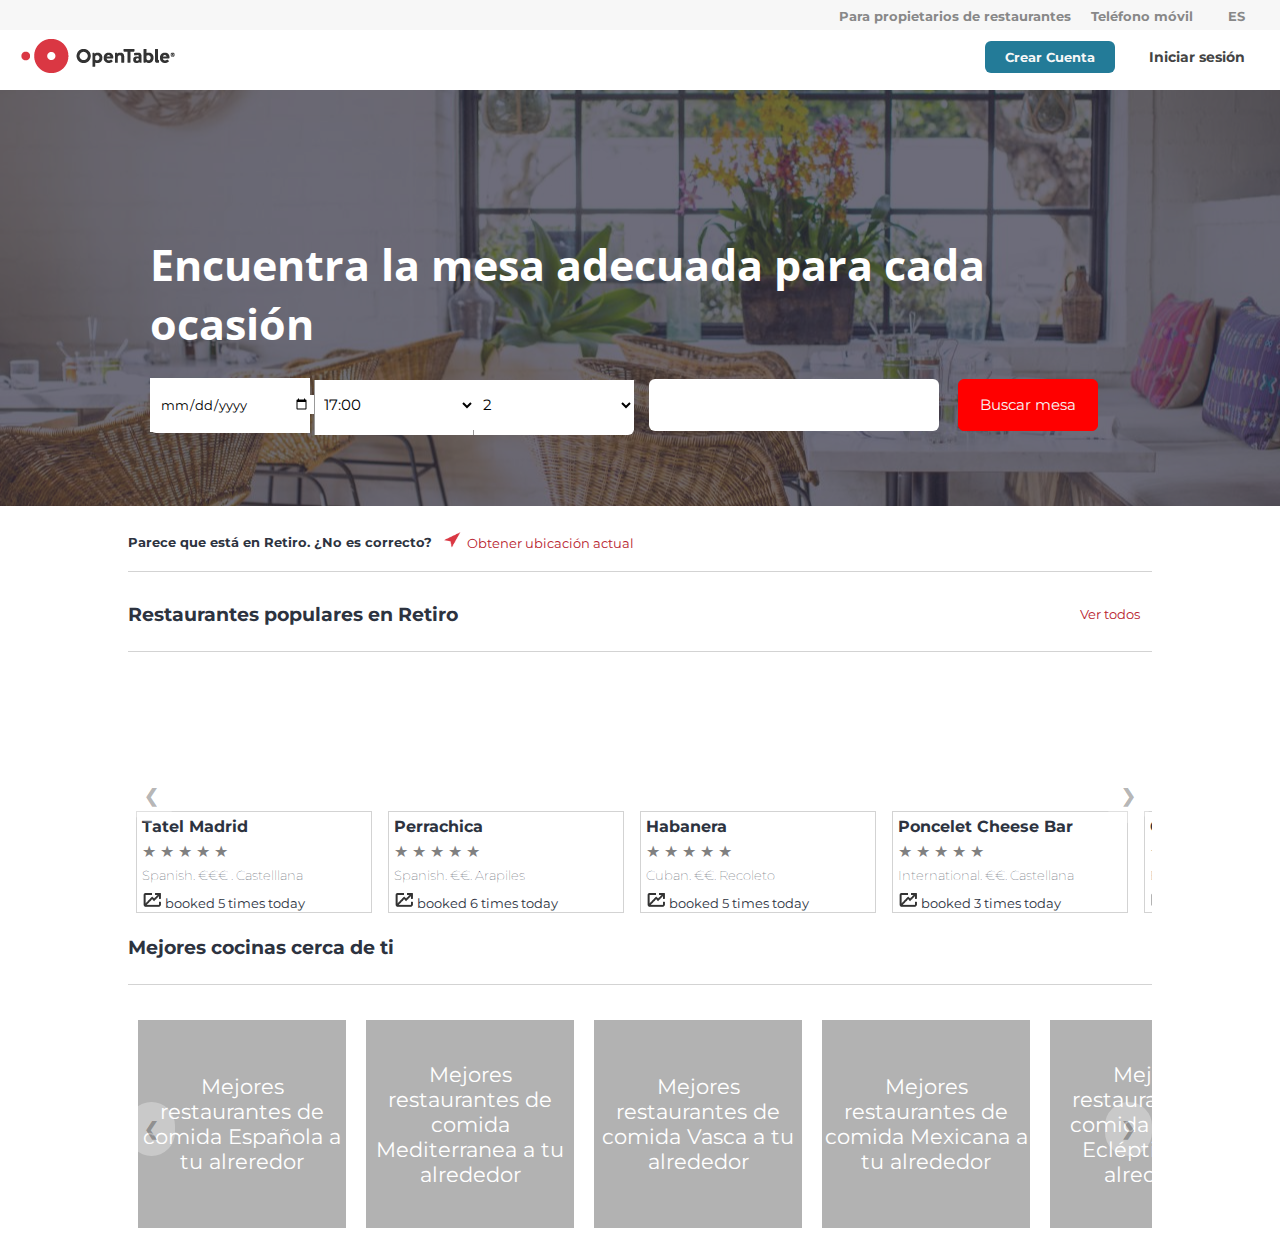
<file: header.html>
<!DOCTYPE html>
<html>
<head>
    <link rel="icon" href="public/img/favicon.png">
    <link rel="stylesheet" href="stylesaquiles.css">
    <link rel="stylesheet" href="styles-header.css" type="text/css">
    <link href="https://fonts.googleapis.com/css?family=Archivo+Narrow|Open+Sans" rel="stylesheet">
<meta http-equiv="Content-Type" content="text/html; charset=UTF-8" />
<title>Open Table</title>
<meta name="description" content="ejercicio1"/>
</head>

<body>

    <header>
        <nav id="nav_top">
            <ul>
                <li><a href="">Para propietarios de restaurantes</a></li>
                <li><a href="">Teléfono móvil</a>
                    
                    <ul class="dropdown">
                        <li><a href="">App para Ios</a></li>
                        <li><a href="">App para Android</a></li>
                    </ul>
                   
                </li>
                <li><a href="" id="pais">ES</a>
                    <ul class="dropdown selector_pais">
                        <li><a href="">Deustch</a></li>
                        <li><a href="">English</a></li>
                        <li><a href="">Español</a></li>
                        <li><a href="">Français</a></li>
                        <li><a href="">Italiano</a></li>

                    </ul>
                
                </li>


            </ul> 
        </nav>

        <section id="top_bar">
            <div id="logo">
                <a href="#"></a>

            </div>

            <div id="botones_cuentas">
                <nav id="botones_top">
                    <ul>
                        <li><a href="" class="boton_top">Crear Cuenta</a></li>
                        <li><a href="" class="no_boton">Iniciar sesión</a></li>
                    </ul>
                </nav>

            </div>

        </section>
    </header>

    <main>
        <section id="contenedor_portada" class="portada_img1">
            <div id="portada">

                <div id="contenido_portada">
                <h1>Encuentra la mesa adecuada para cada ocasión</h1>
                <div id="seccion_form">
                    <form action="encuentra_mesa.php" id="encuentra_mesa" method="POST"> 
                        <div id="contenedor_selectores">
                           
                            <div id="home_selector_fecha">
                            <input type="date" id="fecha_reserva" name="fecha_reserva" required placeholder="dd/mm/aaaa">
                            
                            </div>

                            <div id="home_selector_hora">
                            <select id="hora" name="hora" placeholder="18:00">
                                    <option value="17:00">17:00</option>
                                    <option value="17:30">17:30</option>
                                    <option value="18:00">18:00</option>
                            </select>
                            </div>

                            <div id="home_selector_personas">
                            <select id="num_personas" name="num_personas" placeholder="2">
                                    <option value="1">1</option>
                                    <option value="2" selected>2</option>
                                    <option value="3">3</option>
                                    <option value="4">4</option>
                            </select>
                            </div>
                        </div>
                        
                        <div id="contenedor_buscador">
                            <input type="text" id="buscador" name="buscador" list="buscador_data">
                             <datalist id="buscador_data">
                            <option value="mad" label="Madrid"></option>
                            <option value="barc" label="Barcelona"></option>
                            <option value="roma" label="Roma"></option>
                            <option value="milan" label="Milán"></option>
                            </datalist>
                        </div>

                            <input type="submit" id="submit" value="Buscar mesa">
                    </form>

                </div>
                </div>

            </div>
        </section>
        <section class="sliders">
                <div class="margen__sliders">
                        <div class="titulo1">
                            <h1 class="titulo1__contenido">Parece que está en Retiro. ¿No es correcto?</h1>
                            <a href="" class="titulo1__enlace"><img class="titulo1__enlace__imagen" src="public/img/geolocalizacion.png" height="17" width="20"/>Obtener ubicación actual</a></div>
                        <div class="titulo">
                            <h1 class="titulo__contenido">Restaurantes populares en Retiro</h1>
                            <a href="" class="titulo__enlace">Ver todos</a></div>
                    <div class="slider1">
                        <div class="contenedor">
                            <div class="contenedor__items">
                                <div class="contenedor__imagen" style="background-image:url(https://resizer.otstatic.com/v2/photos/medium/24993071.jpg)">
                                </div>
                                <div class="contenedor___datos"><a href="#" class="contenedor___datos__enlace">
                                    <h1 class="contenedor__titulo">Tatel Madrid</h1>
                                    <span class="contenedor__rating">
                                    <input id="radio1" type="radio" name="estrellas" value="5"><!--
                                 --><label class="contenedor__estrella" for="radio1"> &#9733;</label><!--
                                 --><input id="radio2" type="radio" name="estrellas" value="5"><!--
                                 --><label class="contenedor__estrella" for="radio2"> &#9733;</label><!--
                                 --><input id="radio3" type="radio" name="estrellas" value="5"><!--
                                 --><label class="contenedor__estrella" for="radio3"> &#9733;</label><!--
                                 --><input id="radio4" type="radio" name="estrellas" value="5"><!--
                                 --><label class="contenedor__estrella" for="radio4"> &#9733;</label><!--
                                 --><input id="radio5" type="radio" name="estrellas" value="5"><!--
                                 --><label class="contenedor__estrella" for="radio5"> &#9733;</label></span>
                                    <h2 class="contenedor__subtitulo">Spanish. €€€ . Castelllana</h2>
                                    <span class="contenedor__contenido"><img src="public/img/icono.png" height="17" width="20"/> booked 5 times today</span>
                                </a></div>
                            </div>
                            <div class="contenedor__items">
                                <div class="contenedor__imagen" style="background-image:url(https://resizer.otstatic.com/v2/photos/medium/25829373.jpg)">
                                </div>
                                <div class="contenedor___datos"><a href="#" class="contenedor___datos__enlace">
                                    <h1 class="contenedor__titulo">Perrachica</h1>
                                    <span class="contenedor__rating">
                                    <input id="radio1" type="radio" name="estrellas" value="5"><!--
                                 --><label class="contenedor__estrella" for="radio1"> &#9733;</label><!--
                                 --><input id="radio2" type="radio" name="estrellas" value="5"><!--
                                 --><label class="contenedor__estrella" for="radio2"> &#9733;</label><!--
                                 --><input id="radio3" type="radio" name="estrellas" value="5"><!--
                                 --><label class="contenedor__estrella" for="radio3"> &#9733;</label><!--
                                 --><input id="radio4" type="radio" name="estrellas" value="5"><!--
                                 --><label class="contenedor__estrella" for="radio4"> &#9733;</label><!--
                                 --><input id="radio5" type="radio" name="estrellas" value="5"><!--
                                 --><label class="contenedor__estrella" for="radio5"> &#9733;</label></span>
                                    <h2 class="contenedor__subtitulo">Spanish. €€. Arapiles</h2>
                                    <span class="contenedor__contenido"><img src="public/img/icono.png" height="17" width="20"/> booked 6 times today</span>
                                </a></div>
                            </div>
                            <div class="contenedor__items">
                                <div class="contenedor__imagen" style="background-image:url(https://resizer.otstatic.com/v2/photos/medium/25830349.jpg)">
                                </div>
                                <div class="contenedor___datos"><a href="#" class="contenedor___datos__enlace">
                                    <h1 class="contenedor__titulo">Habanera</h1>
                                    <span class="contenedor__rating">
                                    <input id="radio1" type="radio" name="estrellas" value="5"><!--
                                 --><label class="contenedor__estrella" for="radio1"> &#9733;</label><!--
                                 --><input id="radio2" type="radio" name="estrellas" value="5"><!--
                                 --><label class="contenedor__estrella" for="radio2"> &#9733;</label><!--
                                 --><input id="radio3" type="radio" name="estrellas" value="5"><!--
                                 --><label class="contenedor__estrella" for="radio3"> &#9733;</label><!--
                                 --><input id="radio4" type="radio" name="estrellas" value="5"><!--
                                 --><label class="contenedor__estrella" for="radio4"> &#9733;</label><!--
                                 --><input id="radio5" type="radio" name="estrellas" value="5"><!--
                                 --><label class="contenedor__estrella" for="radio5"> &#9733;</label></span>
                                    <h2 class="contenedor__subtitulo">Cuban. €€. Recoleto</h2>
                                    <span class="contenedor__contenido"><img src="public/img/icono.png" height="17" width="20"/> booked 5 times today</span>
                                </a></div>
                            </div>
                            <div class="contenedor__items">
                                <div class="contenedor__imagen" style="background-image:url(https://resizer.otstatic.com/v2/photos/medium/25990632.jpg)">
                                </div>
                                <div class="contenedor___datos"><a href="#" class="contenedor___datos__enlace">
                                    <h1 class="contenedor__titulo">Poncelet Cheese Bar</h1>
                                    <span class="contenedor__rating">
                                    <input id="radio1" type="radio" name="estrellas" value="5"><!--
                                 --><label class="contenedor__estrella" for="radio1"> &#9733;</label><!--
                                 --><input id="radio2" type="radio" name="estrellas" value="5"><!--
                                 --><label class="contenedor__estrella" for="radio2"> &#9733;</label><!--
                                 --><input id="radio3" type="radio" name="estrellas" value="5"><!--
                                 --><label class="contenedor__estrella" for="radio3"> &#9733;</label><!--
                                 --><input id="radio4" type="radio" name="estrellas" value="5"><!--
                                 --><label class="contenedor__estrella" for="radio4"> &#9733;</label><!--
                                 --><input id="radio5" type="radio" name="estrellas" value="5"><!--
                                 --><label class="contenedor__estrella" for="radio5"> &#9733;</label></span>
                                    <h2 class="contenedor__subtitulo">International. €€. Castellana</h2>
                                    <span class="contenedor__contenido"><img src="public/img/icono.png" height="17" width="20"/> booked 3 times today</span>
                                </a></div>
                            </div>
                            <div class="contenedor__items">
                                <div class="contenedor__imagen" style="background-image:url(https://resizer.otstatic.com/v2/photos/medium/25266923.jpg)">
                                </div>
                                <div class="contenedor___datos"><a href="#" class="contenedor___datos__enlace">
                                    <h1 class="contenedor__titulo">Golfo de Bizkaia Madrid</h1>
                                    <span class="contenedor__rating">
                                    <input id="radio1" type="radio" name="estrellas" value="5"><!--
                                 --><label class="contenedor__estrella" for="radio1"> &#9733;</label><!--
                                 --><input id="radio2" type="radio" name="estrellas" value="5"><!--
                                 --><label class="contenedor__estrella" for="radio2"> &#9733;</label><!--
                                 --><input id="radio3" type="radio" name="estrellas" value="5"><!--
                                 --><label class="contenedor__estrella" for="radio3"> &#9733;</label><!--
                                 --><input id="radio4" type="radio" name="estrellas" value="5"><!--
                                 --><label class="contenedor__estrella" for="radio4"> &#9733;</label><!--
                                 --><input id="radio5" type="radio" name="estrellas" value="5"><!--
                                 --><label class="contenedor__estrella" for="radio5"> &#9733;</label></span>
                                    <h2 class="contenedor__subtitulo">Basque. €€. Goya</h2>
                                    <span class="contenedor__contenido"><img src="public/img/icono.png" height="17" width="20"/> booked 4 times today</span>
                                </a></div>
                            </div>
                            <div class="contenedor__items">
                                <div class="contenedor__imagen" style="background-image:url(https://resizer.otstatic.com/v2/photos/medium/25773511.jpg)">
                                </div>
                                <div class="contenedor___datos"><a href="#" class="contenedor___datos__enlace">
                                    <h1 class="contenedor__titulo">Brasserie Antoinette</h1>
                                    <span class="contenedor__rating">
                                    <input id="radio1" type="radio" name="estrellas" value="5"><!--
                                 --><label class="contenedor__estrella" for="radio1"> &#9733;</label><!--
                                 --><input id="radio2" type="radio" name="estrellas" value="5"><!--
                                 --><label class="contenedor__estrella" for="radio2"> &#9733;</label><!--
                                 --><input id="radio3" type="radio" name="estrellas" value="5"><!--
                                 --><label class="contenedor__estrella" for="radio3"> &#9733;</label><!--
                                 --><input id="radio4" type="radio" name="estrellas" value="5"><!--
                                 --><label class="contenedor__estrella" for="radio4"> &#9733;</label><!--
                                 --><input id="radio5" type="radio" name="estrellas" value="5"><!--
                                 --><label class="contenedor__estrella" for="radio5"> &#9733;</label></span>
                                    <h2 class="contenedor__subtitulo">Contemporary French. €€. Sol</h2>
                                    <span class="contenedor__contenido"><img src="public/img/icono.png" height="17" width="20"/> booked 2 times today</span>
                                </a></div>
                            </div>
                            <div class="contenedor__items">
                                <div class="contenedor__imagen" style="background-image:url(https://resizer.otstatic.com/v2/photos/medium/25271329.jpg)">
                                </div>
                                <div class="contenedor___datos"><a href="#" class="contenedor___datos__enlace">
                                    <h1 class="contenedor__titulo">Sagardi Castellana</h1>
                                    <span class="contenedor__rating">
                                    <input id="radio1" type="radio" name="estrellas" value="5"><!--
                                 --><label class="contenedor__estrella" for="radio1"> &#9733;</label><!--
                                 --><input id="radio2" type="radio" name="estrellas" value="5"><!--
                                 --><label class="contenedor__estrella" for="radio2"> &#9733;</label><!--
                                 --><input id="radio3" type="radio" name="estrellas" value="5"><!--
                                 --><label class="contenedor__estrella" for="radio3"> &#9733;</label><!--
                                 --><input id="radio4" type="radio" name="estrellas" value="5"><!--
                                 --><label class="contenedor__estrella" for="radio4"> &#9733;</label><!--
                                 --><input id="radio5" type="radio" name="estrellas" value="5"><!--
                                 --><label class="contenedor__estrella" for="radio5"> &#9733;</label></span>
                                    <h2 class="contenedor__subtitulo">Basque. €€E. Goya</h2>
                                    <span class="contenedor__contenido"><img src="public/img/icono.png" height="17" width="20"/> booked 9 times today</span>
                                </a></div>
                            </div>
                            <div class="contenedor__items">
                                <div class="contenedor__imagen" style="background-image:url(https://resizer.otstatic.com/v2/photos/medium/25865829.jpg)">
                                </div>
                                <div class="contenedor___datos"><a href="#" class="contenedor___datos__enlace">
                                    <h1 class="contenedor__titulo">Hard Rock Cafe Madrid</h1>
                                    <span class="contenedor__rating">
                                    <input id="radio1" type="radio" name="estrellas" value="5"><!--
                                 --><label class="contenedor__estrella" for="radio1"> &#9733;</label><!--
                                 --><input id="radio2" type="radio" name="estrellas" value="5"><!--
                                 --><label class="contenedor__estrella" for="radio2"> &#9733;</label><!--
                                 --><input id="radio3" type="radio" name="estrellas" value="5"><!--
                                 --><label class="contenedor__estrella" for="radio3"> &#9733;</label><!--
                                 --><input id="radio4" type="radio" name="estrellas" value="5"><!--
                                 --><label class="contenedor__estrella" for="radio4"> &#9733;</label><!--
                                 --><input id="radio5" type="radio" name="estrellas" value="5"><!--
                                 --><label class="contenedor__estrella" for="radio5"> &#9733;</label></span>
                                    <h2 class="contenedor__subtitulo">American. €€€. Recoletos</h2>
                                    <span class="contenedor__contenido"><img src="public/img/icono.png" height="17" width="20"/> booked 8 times today</span>
                                </a></div>
                            </div>
                        </div>
                        <a class="prev1" id="-1" value="-1">&#10094;</a>
                        <a class="next1" id="1" value="1" >&#10095;</a>
                    </div>
                    <div class="titulo">
                            <h1 class="titulo__contenido">Mejores cocinas cerca de ti</h1>
                        </div>
                    <div class="slider2">
                        <div id="contenedor_1" class="contenedor1">
                            <div id="contenedor_items_1" class="contenedor__items1">
                                <div class="contenedor__imagen1"  style="background-image:url(//cdn.otstatic.com/start-page-rush-654/1E4602A7-FE7D-431A-A304-5A3AF9A89223.jpg)"><a href="#" class="contenedor___datos__enlace">
                                    <span class="contenedor__contenido1">Mejores restaurantes de comida Española a tu alreredor</span>
                                    <div class="contenedor__cover"></div>
                                </a></div>
                            </div>
                            <div id="contenedor_items_2" class="contenedor__items1">
                                <div class="contenedor__imagen1"  style="background-image:url(//cdn.otstatic.com/start-page-rush-654/71C5B1FC-DC2A-4DFF-BF31-F4E7B8E956A0.jpg)"><a href="#" class="contenedor___datos__enlace">
                                    <span class="contenedor__contenido1">Mejores restaurantes de comida Mediterranea a tu alrededor</span>
                                    <div class="contenedor__cover"></div>
                                </a></div>
                            </div>
                            <div id="contenedor_items_3" class="contenedor__items1">
                                <div class="contenedor__imagen1"  style="background-image:url(//cdn.otstatic.com/start-page-rush-654/05486DDD-BADF-42A7-BCE2-D3DA1FE4146D.jpg)"><a href="#" class="contenedor___datos__enlace">
                                    <span class="contenedor__contenido1">Mejores restaurantes de comida Vasca a tu alrededor</span>
                                    <div class="contenedor__cover"></div>
                                </a></div>
                            </div>
                            <div id="contenedor_items_4" class="contenedor__items1">
                                <div class="contenedor__imagen1"  style="background-image:url(//cdn.otstatic.com/start-page-rush-654/029CD931-4A83-4572-B87A-2B0CE7ABCB1E.jpg)"><a href="#" class="contenedor___datos__enlace">
                                    <span class="contenedor__contenido1">Mejores restaurantes de comida Mexicana a tu alrededor</span>
                                    <div class="contenedor__cover"></div>
                                </a></div>
                            </div>
                            <div id="contenedor_items_5" class="contenedor__items1">
                                <div class="contenedor__imagen1"  style="background-image:url(//cdn.otstatic.com/start-page-rush-654/2A47AECA-4C19-449D-A956-D02AA35740E3.jpg)"><a href="#" class="contenedor___datos__enlace">
                                    <span class="contenedor__contenido1">Mejores restaurantes de comida Fusión / Ecléptica a tu alrededor</span>
                                    <div class="contenedor__cover"></div>
                                </a></div>
                            </div>
                            <div id="contenedor_items_6" class="contenedor__items1">
                                <div class="contenedor__imagen1"  style="background-image:url(//cdn.otstatic.com/start-page-rush-654/8E344800-43C7-4DAC-8B56-6C49C460D491.jpg)"><a href="#" class="contenedor___datos__enlace">
                                    <span class="contenedor__contenido1">Mejores restaurantes de comida Internacional a tu alrededor</span>
                                    <div class="contenedor__cover"></div>
                                </a></div>
                            </div>
                            <div id="contenedor_items_7" class="contenedor__items1">
                                <div class="contenedor__imagen1"  style="background-image:url(//cdn.otstatic.com/start-page-rush-654/545CE4A3-16B1-4622-9204-2C29DF2E7EED.jpg)"><a href="#" class="contenedor___datos__enlace">
                                    <span class="contenedor__contenido1">mejores restaurantes de comida Tapas / Botanas a tu alrededor</span>
                                    <div class="contenedor__cover"></div>
                                </a></div>
                            </div>
                            <div id="contenedor_items_8" class="contenedor__items1">
                                <div class="contenedor__imagen1"  style="background-image:url(//cdn.otstatic.com/start-page-rush-654/5050D255-C8C4-40BD-BF56-5C35108FE9C1.jpg)"><a href="#" class="contenedor___datos__enlace">
                                    <span class="contenedor__contenido1">Mejores restaurantes de comida Americana a tu alrededor</span>
                                    <div class="contenedor__cover"></div>
                                </a></div>
                            </div>
                        </div>
                        <a class="prev2" id="-1" value="-1">&#10094;</a>
                        <a class="next2" id="1" value="1" >&#10095;</a>
                    </div>
                </div>
        </section>

    </main>


</body>
<script type="text/javascript" src="header.js"></script>

</html>
</file>
<file: stylesaquiles.css>
@import url('https://fonts.googleapis.com/css?family=Montserrat:300,400,700');

.sliders {

    padding-left: 10%;
    padding-right: 10%;
}
.titulo1{
    display: flex;
    border-bottom: 1px solid lightgrey;
    margin-bottom: 25px;
    padding-bottom: 5px;
    font-size: 0.8rem;
    margin-top: 25px;
    color: #2d333f;
    }
    .titulo1__contenido{

        align-content: left;
        font-size: 0.8rem;
        padding-top: 4px;


        }
        .titulo1__enlace{
             width: auto;
             float: right;
             text-align: center;
             border-bottom: 10px lightgrey;
             text-decoration: none;
             color: #b8222d;
             margin-left: 10px;
             padding-bottom: 15px;

                }
                .titulo1__enlace:hover {
                text-decoration: underline;
                }
                    .titulo1__enlace__imagen {
                    margin-right: 5px;
                    }

.contenedor___datos{
    padding-left: 5px;
}
.titulo{
    display: flex;
    border-bottom: 1px solid lightgrey;
    margin-bottom: 25px;
    padding-bottom: 25px;
    margin-top: 30px;
    color: #2d333f;
    }
    .titulo__contenido{
        width: 93%;
        align-content: left;
        font-size: 1.2rem;

        }
        .titulo__enlace{
            display: grid;
            align-content: center;
            text-align: right;
            text-decoration: none;
            font-size: 0.8rem;
            color: #b8222d;
            }
            .titulo__enlace:hover {
                text-decoration: underline;
            }
.contenedor{
    font-family: "Montserrat", sans-serif;
    display: flex;
    width: auto;
    height: auto;
    overflow-x: scroll;
    margin-bottom: 20px;
    scroll-behavior: smooth;
}

        .contenedor__items {
            padding: 0.5rem;
        }
        .contenedor___datos{
            border: 1px solid lightgrey;
            }
                .contenedor___datos__enlace{
                    text-decoration: none;
                    color: #2d333f;
                    }
                    .contenedor__imagen {
                        background-position: center;
                        width: 236px;
                        height: 126px;
                        }
                        .contenedor__titulo{
                            font-size: 1rem;
                            line-height: 30px;
                             }
                             .contenedor__rating{
                                direction: rtl;
                                 unicode-bidi: bidi-override;
                                 }
                                 .contenedor__estrella {
                                     color: grey;
                                 }
                                 .contenedor__estrella:hover{
                                     color: red;
                                 }
                                 .contenedor__estrella:hover ~ .contenedor__estrella {
                                     color: red;
                                     }
                                     input[type="radio"]{
                                         display: none;
                                         }
                                         input[type="radio"]:checked ~ .contenedor__estrella{
                                             color: red;
                                         }




                                         .contenedor__subtitulo{
                                             font-size: 0.8rem;
                                             font-style: normal;
                                             font-weight: lighter;
                                             line-height: 30px;
                                             }
                                             .contenedor__contenido {
                                                 font-size: 0.8rem;
                                                }
 .contenedor1{
     font-family: "Montserrat", sans-serif;
     display: flex;
     width: auto;
     height: 228px;
     overflow-x: scroll;
     margin-bottom: 20px;
     position: relative;
     scroll-behavior: smooth;

    }
    .contenedor__items1{
        margin: 10px;
        }
            .contenedor__imagen1 {
                background-size: contain;

                align-content: center;
                align-items: center;
                justify-content: center;
                text-align: center;
                width: 208px;
                height: 208px;

            }
            .contenedor__cover{

                }
                    .contenedor__contenido1 {
                        display: flex;
                        color: white;
                        justify-content: center;
                        text-align: center;
                        align-content: center;
                        align-items: center;
                        font-size: 1.3rem;
                        background: rgba(0,0,0,0.3);
                        width: 208px;
                        height: 208px;
                    }
.slider2{
    width: 100%;
    height: 228px;
    position: relative;
}

.prev2, .next2{
    cursor:pointer;
    position: absolute;
    top:50%;
    width:auto;
    margin-top:-22px;
    padding:16px;
    color:black;
    font-weight:bold;
    font-size:18px;
    transition: border-bottom-color;
    background-color:rgba(255,255,255,0.3);
    -webkit-border-radius: 50px;
    -moz-border-radius: 50px;
    border-radius: 50px;
    color: rgba(0,0,0,0.3);
}
.next2{
    right: 0;
    -webkit-border-radius: 50px;
    -moz-border-radius: 50px;
}
.prev2:hover, .next2:hover{
    border: 1px solid red;
    color: rgba(0,0,0,1);
    background-color:rgba(255,255,255,1);
}
.slider1{
    width: 100%px;
    height: 228px;
    position: relative;
}
.prev1, .next1{
    cursor:pointer;
    position: absolute;
    top:50%;
    width:auto;
    margin-top:-22px;
    padding:16px;
    color:black;
    font-weight:bold;
    font-size:18px;
    transition: border-bottom-color;
    background-color:rgba(255,255,255,0.3);
    -webkit-border-radius: 50px;
    -moz-border-radius: 50px;
    border-radius: 50px;
    color: rgba(0,0,0,0.3);

}
.next1{
    right: 0;
    -webkit-border-radius: 50px;
    -moz-border-radius: 50px;
}
.prev1:hover, .next1:hover{
    border: 1px solid red;
    color: rgba(0,0,0,1);
    background-color:rgba(255,255,255,1);
}
</file>
<file: styles-header.css>
@import url('https://fonts.googleapis.com/css?family=Montserrat:300,400,700');

* {
    margin: 0px;
    font-family: "Montserrat", sans-serif;
    box-sizing:border-box;
}

header {
    margin-top: 0px;
    height: 90px;
}
/* BARRA NAVEGACIÖN MENÚ SUPERIOR */

header nav#nav_top {
    width: 100%;
    height: 30px;
    background-color: #f7f7f7;
}


/* SECCION LOGO Y BOTONES DE CUENTA */

a {
    text-decoration: none;
  }
  
  nav#nav_top {
      z-index: 100;
  }
  
  nav#nav_top ul {
    float: right;
      list-style: none;
      margin: 0;
      padding-left: 0;
      margin-right: 25px;
  }
  
  nav#nav_top li {
      color: #666;
      display: block;
      float: left;
      padding: 6px 10px;
      position: relative;
      text-decoration: none;
  }
    
  nav#nav_top li a {
    color: #888;
    font-size: 13px;
    font-weight: bold;
  }
  
  nav#nav_top li a:hover {
      cursor: pointer;
      color: #444;
  }
  nav#nav_top li a#pais {
      margin-left: 15px;
  }

  nav#nav_top ul li ul {
      background: #fff;
      visibility: hidden;
    opacity: 0;
    min-width: 5rem;
      position: absolute;
    margin-top: 5px;
      left: 0;
    display: none;
  }
  
  nav#nav_top ul li:hover > ul,
  nav#nav_top ul li:focus-within > ul, 
  nav#nav_top ul li ul:hover {
    visibility: visible;
    opacity: 1;
    display: block;
    border: 1px solid #ddd;
  }
  
  nav#nav_top ul li ul li {
      clear: both;
      margin-left: -50px;
      height: 30px;
    width: 150px;
    z-index: 100;
    background-color: #fff;
  }

  nav#nav_top ul li ul li:hover {
      background-color: #f7f7f7;
      z-index: 100;
  }

  nav#nav_top ul li ul.selector_pais li:hover {
    background-color: #eef4fb;
    z-index: 100;
}

  
/**********************************************************************/

section#top_bar {
    width: 100%;
    height: 60px;
    display: inline;
    z-index: 2;
}

section#top_bar #logo {
    display: inline;
    width: 45%;
    height: 55px;
    float: left;
    position: relative;
    padding-left: 20px;
}

section#top_bar #logo a {
    background: url("public/img/logo.png") 0 8px no-repeat;
    display: block;
    width: 156px;
    height: 100%;
}

/* Botones Cuentas */
#botones_cuentas {
    display: inline;
    width: 45%;
    height: 55px;
    float: right;
    position: relative;
    padding-right: 20px;
}

nav#botones_top ul { 
    display: inline;
    float: right;
    text-align: right;
    position: relative;
    width: 100%;
    height: 100%;
    list-style: none;
    font-family: 'Open Sans', sans-serif;
    padding-top: 5px;
}
nav#botones_top ul li {
    padding: 4px 15px;
    font-size: 14px;
    display: inline-block;
    text-align: right;
    font-weight: bold;
    padding-top: 12px;
}

nav#botones_top ul li a {
    color: #444;
    text-decoration: none;
}

nav#botones_top ul li a.boton_top {
    width: 140px;
    height: 35px;
    padding: 8px 20px;
    background-color: #237b98;
    color: #f7f7f7;
    cursor: pointer;
    border-radius: 6px;
    font-size: 13px;
}
nav#botones_top ul li a.boton_top:hover {
    color: #f7f7f7;
    background-color: #1c627a;
}

nav#botones_top ul li a:hover {
	color: #222;
	text-decoration: none;
}
/* MAIN y PORTADA */

main {
    width: 100%;
}

#contenedor_portada {
    width: 100%;
    height: 416px;
    position: static;
    opacity: 1;

}
.portada_img1 {
    background: url('public/img/slider-1.jpg') !important;
    background-position: 100% !important;
    background-repeat: no-repeat !important;
    background-size: cover !important;
}

.portada_img2 {
    background: url('public/img/slider-2.jpg') !important;
    background-position: 100% !important;
    background-repeat: no-repeat !important;
    background-size: cover !important;
}

.portada_img3 {
    background: url('public/img/slider-3.jpg') !important;
    background-position: 100% !important;
    background-repeat: no-repeat !important;
    background-size: cover !important;
}

#portada {
    background: rgba(47,45,65,.7);
    width: 100%;
    height: 416px;
    z-index: 2;
    position: relative;
}

#contenido_portada {
    margin: 0 auto;
    padding-top: 120px;
    width: 980px;
}

#contenido_portada h1 {
    color: #ffffff;
    font-size: 43px;
    font-family: 'Open Sans', sans-serif;
    padding: 25px 0;
}

/* Formulario */
form {
    display: inline;
    padding-top: 25px;
    z-index: 1;
}
#contenedor_buscador {
    display: inline;
    width: 290px;
    height: 55px;
    margin: 0 15px;
}
#contenedor_selectores {
    display: inline;
    width: 490px;
    height: 55px;
    box-sizing: border-box;
    background: #fff;
}
#home_selector_hora, #home_selector_fecha, #home_selector_personas  {
    width: 160px;
    height: 55px;
    display: inline-block;
    background: #fff;
    z-index: 1000;
}
#home_selector_hora {
    border-left: 1px solid #999;
    border-right: 1px solid #999;
    margin-right: -4px;
}

#home_selector_personas {
    border-top-right-radius: 6px;
    border-bottom-right-radius: 6px;
    margin-right: -4px;
}

#home_selector_fecha {
    border-top-left-radius: 6px;
    border-bottom-left-radius: 6px;
}

select {
    height: 50px;
    width: 160px;
    font-size: 15px;
    line-height: 20px;
    padding: 0px;
    margin: 0;
    display: inline-block;
    border-radius: 0;
    
}
option {
    height: 50px;
    width: 160px;
    font-size: 16px;
    padding: 5px;
    display: inline;
    border-radius: 0;
}
input#fecha_reserva  {
    width: 160px;
    height: 54px;
    /*border-right: 1px solid #ddd;*/
    opacity: 1;
    margin: 0;
    border: none;
    order: 1;
    z-index: 200;
    line-height: 30px;
    padding-left: 10px;
}
select {
    width: 160px;
    height: 50px;
    padding: 5px;
    background: #ffffff;
    opacity: 1;
    margin: 0;
    border: none;
    border-radius: 0;
}
select#date {
    all:unset;
    border: 0;
    font-family: "Montserrat", sans-serif;
}
input#buscador {
    width: 290px;
    height: 52px;
    border-radius: 6px;
    border: none;
}
input[type=submit] {
    width: 140px;
    height: 52px;
    padding: 8px 20px;
    background-color: #ff0000;
    border: 1px solid #ff0000;
    color: #f7f7f7;
    cursor: pointer;
    border-radius: 6px;
    font-size: 15px;
}
</file>
